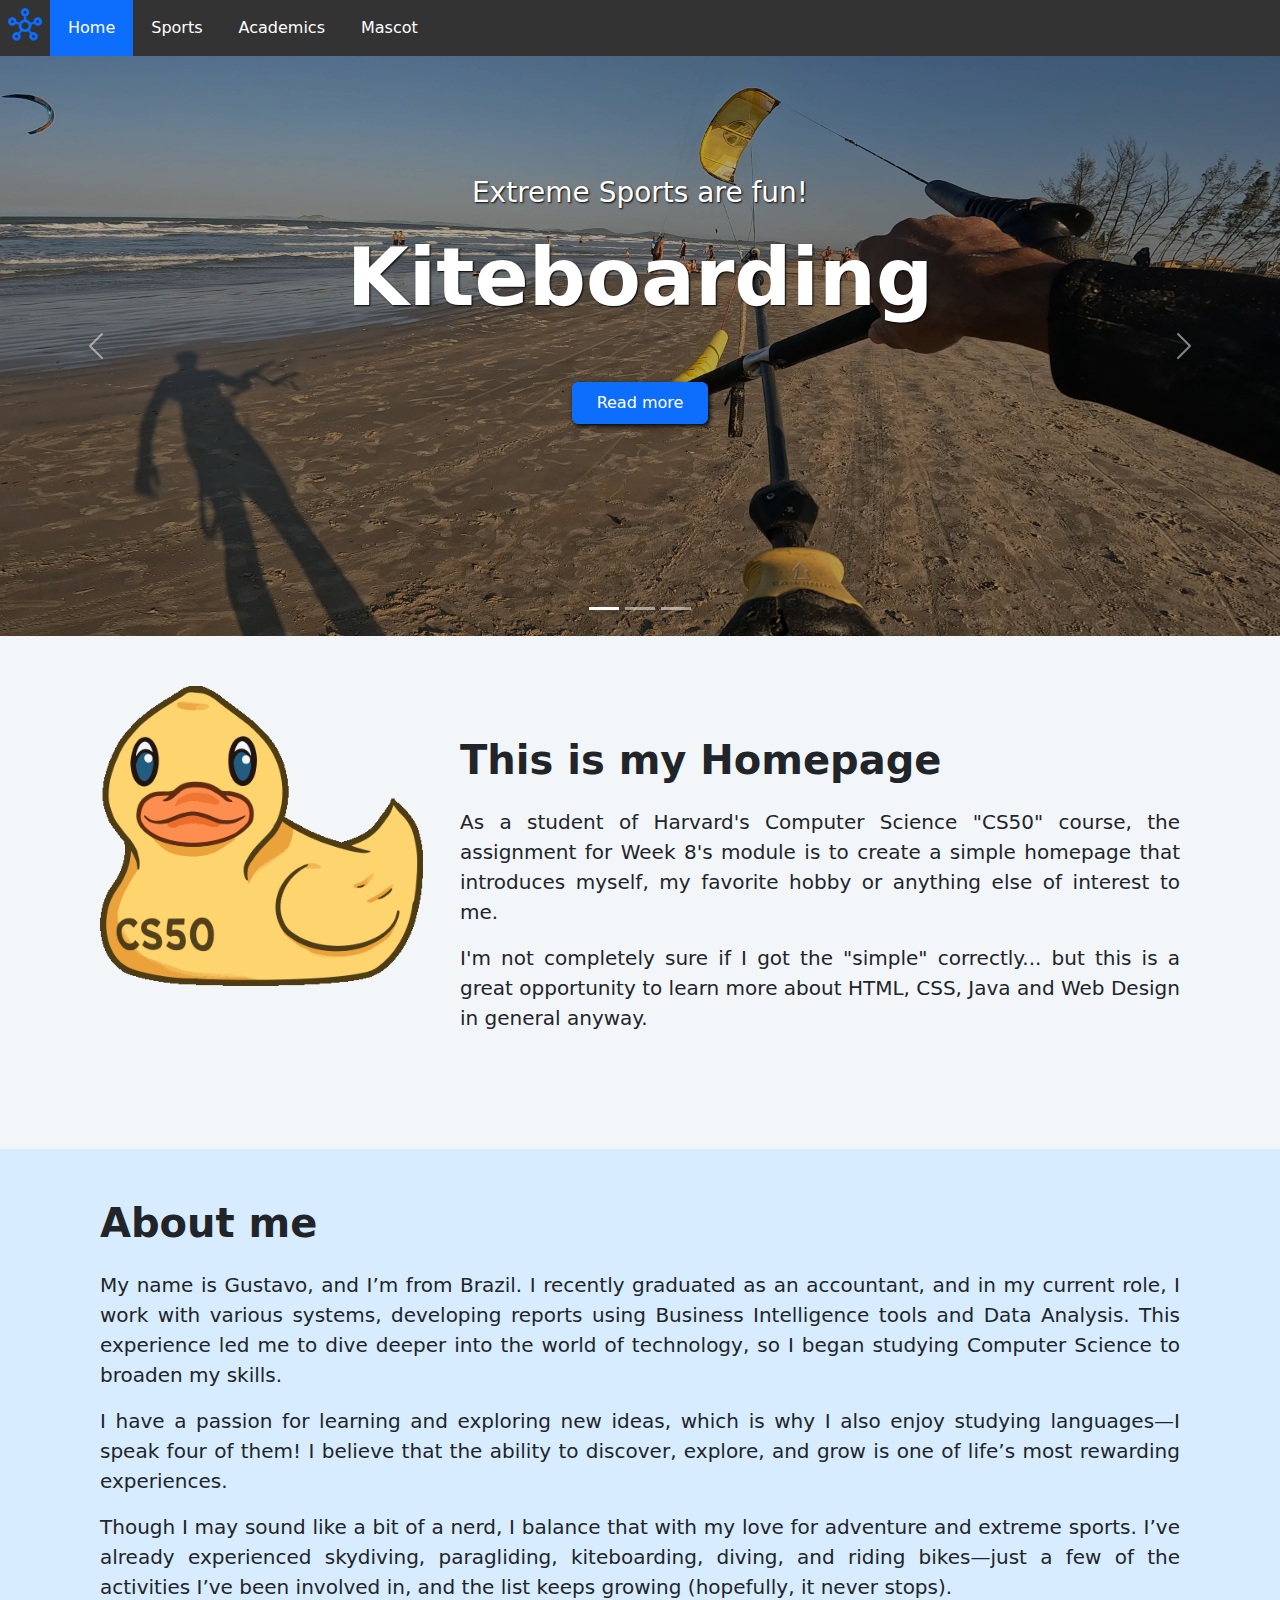
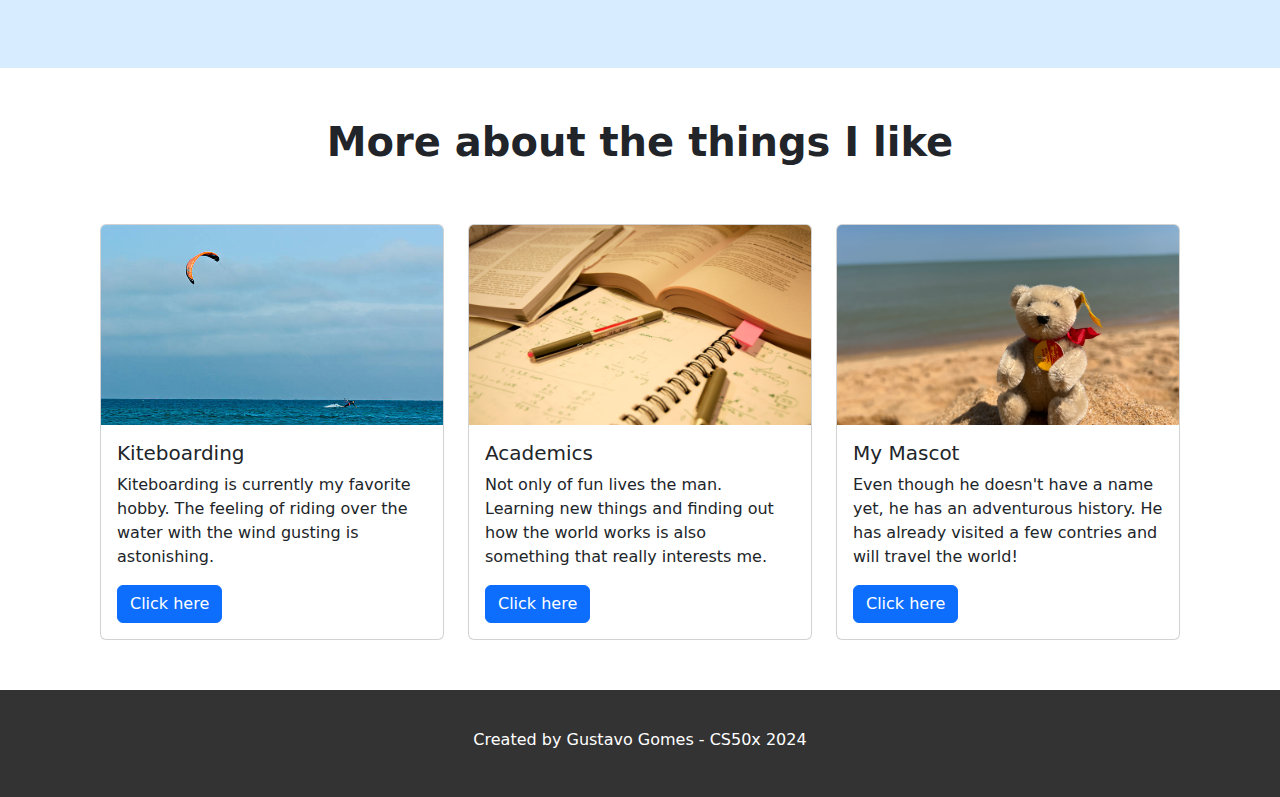
<file: index.html>
<!DOCTYPE html>

<!--Create a simple homepage that introduces myself, my favorite hobby or anything else of interest
Min requirements:
*At least 4 .html pages;
it has to be possible to get from any page on my website to any other page
by following one or more hyperlinks

*At least 10 distinct HTML tags besides <html>, <head>, <body> and <title> - check

*Integrate one or more features from Bootstrap into my site. - check (Carousel and cards)

*At least one stylesheet of my own creation which uses 5 different CSS properties (e.g. font-size, margin, etc.) - check

*Integrate one or more features of JavaScript into my site to make it more interactive. Ex: add alerts,
effects at a recurring interval, interactivity to buttons, dropdowns or forms, etc. - check

*Ensure that it looks nice on browsers both on mobile as well as laptops and desktops. - reasonably ok

*Create a specification.txt file listing the 10 HTML tags and 5 CSS properties I've used, as well as a one-sentence
description of how I chose to use JavaScript and Bootstrap - check

-->

<html lang="en">
    <head>
        <meta charset="utf-8">
        <meta name="viewport" content="width=device-width, initial-scale=1">
        <link href="https://cdn.jsdelivr.net/npm/bootstrap@5.3.3/dist/css/bootstrap.min.css" rel="stylesheet" integrity="sha384-QWTKZyjpPEjISv5WaRU9OFeRpok6YctnYmDr5pNlyT2bRjXh0JMhjY6hW+ALEwIH" crossorigin="anonymous">
        <script src="https://cdn.jsdelivr.net/npm/bootstrap@5.3.3/dist/js/bootstrap.bundle.min.js" integrity="sha384-YvpcrYf0tY3lHB60NNkmXc5s9fDVZLESaAA55NDzOxhy9GkcIdslK1eN7N6jIeHz" crossorigin="anonymous"></script>
        <link href="styles.css" rel="stylesheet">
        <link rel="stylesheet" href="https://cdn.jsdelivr.net/npm/bootstrap-icons@1.11.3/font/bootstrap-icons.min.css">
        <title>Home</title>
        <link rel="icon" type="image/x-icon" href="media/favicon_v3.ico">
        <script src="homepageJava.js"></script>
    </head>
    <body>
        <div id="navbar">
            <a href="index.html"><img id="homeicon" src="media/favicon_v3.ico" alt="main menu"></img></a>
            <ul>
                <li><a class="active" href="index.html">Home</a></li>
                <li><a href="sports.html">Sports</a></li>
                <li><a href="academics.html">Academics</a></li>
                <li><a href="mascot.html">Mascot</a></li>
            </ul>
        </div>
        <header>
            <!--Homepage carousel-->
            <div id="carousel-homepage" class="carousel slide" data-bs-ride="carousel">
                <div class="carousel-indicators">
                  <button type="button" data-bs-target="#carousel-homepage" data-bs-slide-to="0" class="active" aria-current="true" aria-label="Slide 1"></button>
                  <button type="button" data-bs-target="#carousel-homepage" data-bs-slide-to="1" aria-label="Slide 2"></button>
                  <button type="button" data-bs-target="#carousel-homepage" data-bs-slide-to="2" aria-label="Slide 3"></button>
                </div>
                <div class="carousel-inner">
                  <div class="carousel-item active citem">
                    <img src="media/kite.jpg" class="d-block w-100 c-img" alt="1">
                    <div class="carousel-caption top-0 mt-5 d-none d-md-block">
                        <p class="mt-5 fs-3 txt-shadow">Extreme Sports are fun!</p>
                        <h1 class="display-1 fw-bolder txt-shadow">Kiteboarding</h1>
                        <button class="btn btn-primary btn-shadow px-4 py-2 mt-5" onclick="document.location='sports.html'">Read more</button>
                    </div>
                  </div>
                  <div class="carousel-item citem">
                    <img src="media/study2v2.jpg" class="d-block w-100 c-img" alt="2">
                    <div class="carousel-caption top-0 mt-5 d-none d-md-block">
                        <p class="mt-5 fs-3 txt-shadow">Studies are also important...</p>
                        <h1 class="display-1 fw-bolder txt-shadow">Academics</h1>
                        <button class="btn btn-primary btn-shadow px-4 py-2 mt-5" onclick="document.location='academics.html'">Read more</button>
                    </div>
                  </div>
                  <div class="carousel-item citem">
                    <img src="media/mascot2.jpg" class="d-block w-100 c-img" alt="3">
                    <div class="carousel-caption top-0 mt-5 d-none d-md-block">
                        <p class="mt-5 fs-3 txt-shadow">And there's the Mascot!</p>
                        <h1 class="display-1 fw-bolder txt-shadow">Mascot</h1>
                        <button class="btn btn-primary btn-shadow px-4 py-2 mt-5" onclick="document.location='mascot.html'">Read more</button>
                    </div>
                  </div>
                </div>
                <button class="carousel-control-prev" type="button" data-bs-target="#carousel-homepage" data-bs-slide="prev">
                  <span class="carousel-control-prev-icon" aria-hidden="true"></span>
                  <span class="visually-hidden">Previous</span>
                </button>
                <button class="carousel-control-next" type="button" data-bs-target="#carousel-homepage" data-bs-slide="next">
                  <span class="carousel-control-next-icon" aria-hidden="true"></span>
                  <span class="visually-hidden">Next</span>
                </button>
            </div>
          </header>
          <main>
            <div class="info">
                <div class="row g-0">
                  <div class="col-md-4">
                    <img src="media/cs50ddb.gif" class="img-fluid rounded-start info-img" alt="CS50's Rubber Duck">
                  </div>
                  <div class="col-md-8 info-text">
                      <h1 class="fw-bolder">This is my Homepage</h1>
                      <p class="infop fs-5">
                        As a student of Harvard's Computer Science "CS50" course, the assignment for Week 8's module is to create a simple
                        homepage that introduces myself, my favorite hobby or anything else of interest to me.
                      </p>
                      <p class="fs-5">
                        I'm not completely sure if I got the "simple" correctly... but this is a great opportunity to learn
                        more about HTML, CSS, Java and Web Design in general anyway.
                      </p>
                  </div>
                </div>
            </div>

            <div class="me">
              <h1 class="fw-bold">About me</h1>
              <p class="fs-5 infop">
                My name is Gustavo, and I’m from Brazil. I recently graduated as an accountant, and in my current role,
                I work with various systems, developing reports using Business Intelligence tools and Data Analysis.
                This experience led me to dive deeper into the world of technology, so I began studying
                Computer Science to broaden my skills.
              </p>
              <p class="fs-5">
                I have a passion for learning and exploring new ideas, which is why I also enjoy studying
                languages—I speak four of them! I believe that the ability to discover, explore, and grow is one
                of life’s most rewarding experiences.
              </p>
              <p class="fs-5">
                Though I may sound like a bit of a nerd, I balance that with my love for adventure and extreme sports.
                I’ve already experienced skydiving, paragliding, kiteboarding, diving, and riding bikes—just a few of the
                activities I’ve been involved in, and the list keeps growing (hopefully, it never stops).
              </p>
            </div>


            <div class="row g-0 cards-block">
              <div class="cards-title">
                <h1 class="fw-bolder">More about the things I like</h1>
              </div>
              <div class="cards">
                <div class="row row-cols-1 row-cols-md-3 g-4">
                  <div class="col">
                    <div class="card h-80">
                      <img src="media/kite1.jpg" class="card-img-top" alt="kiteboarder riding on the sea">
                      <div class="card-body">
                        <h5 class="card-title">Kiteboarding</h5>
                        <p class="card-text">Kiteboarding is currently my favorite hobby. The feeling of riding over the water
                          with the wind gusting is astonishing.</p>
                        <a href="sports.html" class="btn btn-primary">Click here</a>
                      </div>
                    </div>
                  </div>
                  <div class="col">
                    <div class="card h-80">
                      <img src="media/study.jpg" class="card-img-top" alt="bookshelf">
                      <div class="card-body">
                        <h5 class="card-title">Academics</h5>
                        <p class="card-text">Not only of fun lives the man. Learning new things and finding out how the world works
                          is also something that really interests me.</p>
                          <a href="academics.html" class="btn btn-primary">Click here</a>
                      </div>
                    </div>
                  </div>
                  <div class="col">
                    <div class="card h-80">
                      <img src="media/mascot1.jpg" class="card-img-top c3" alt="...">
                      <div class="card-body">
                        <h5 class="card-title">My Mascot</h5>
                        <p class="card-text">Even though he doesn't have a name yet, he has an adventurous history.
                          He has already visited a few contries and will travel the world!</p>
                          <a href="mascot.html" class="btn btn-primary">Click here</a>
                      </div>
                    </div>
                  </div>
                </div>
              </div>
            </div>

          </main>
        <div class="footer">
            <h6>Created by Gustavo Gomes - CS50x 2024</h6>
        </div>
    </body>
</html>
</file>
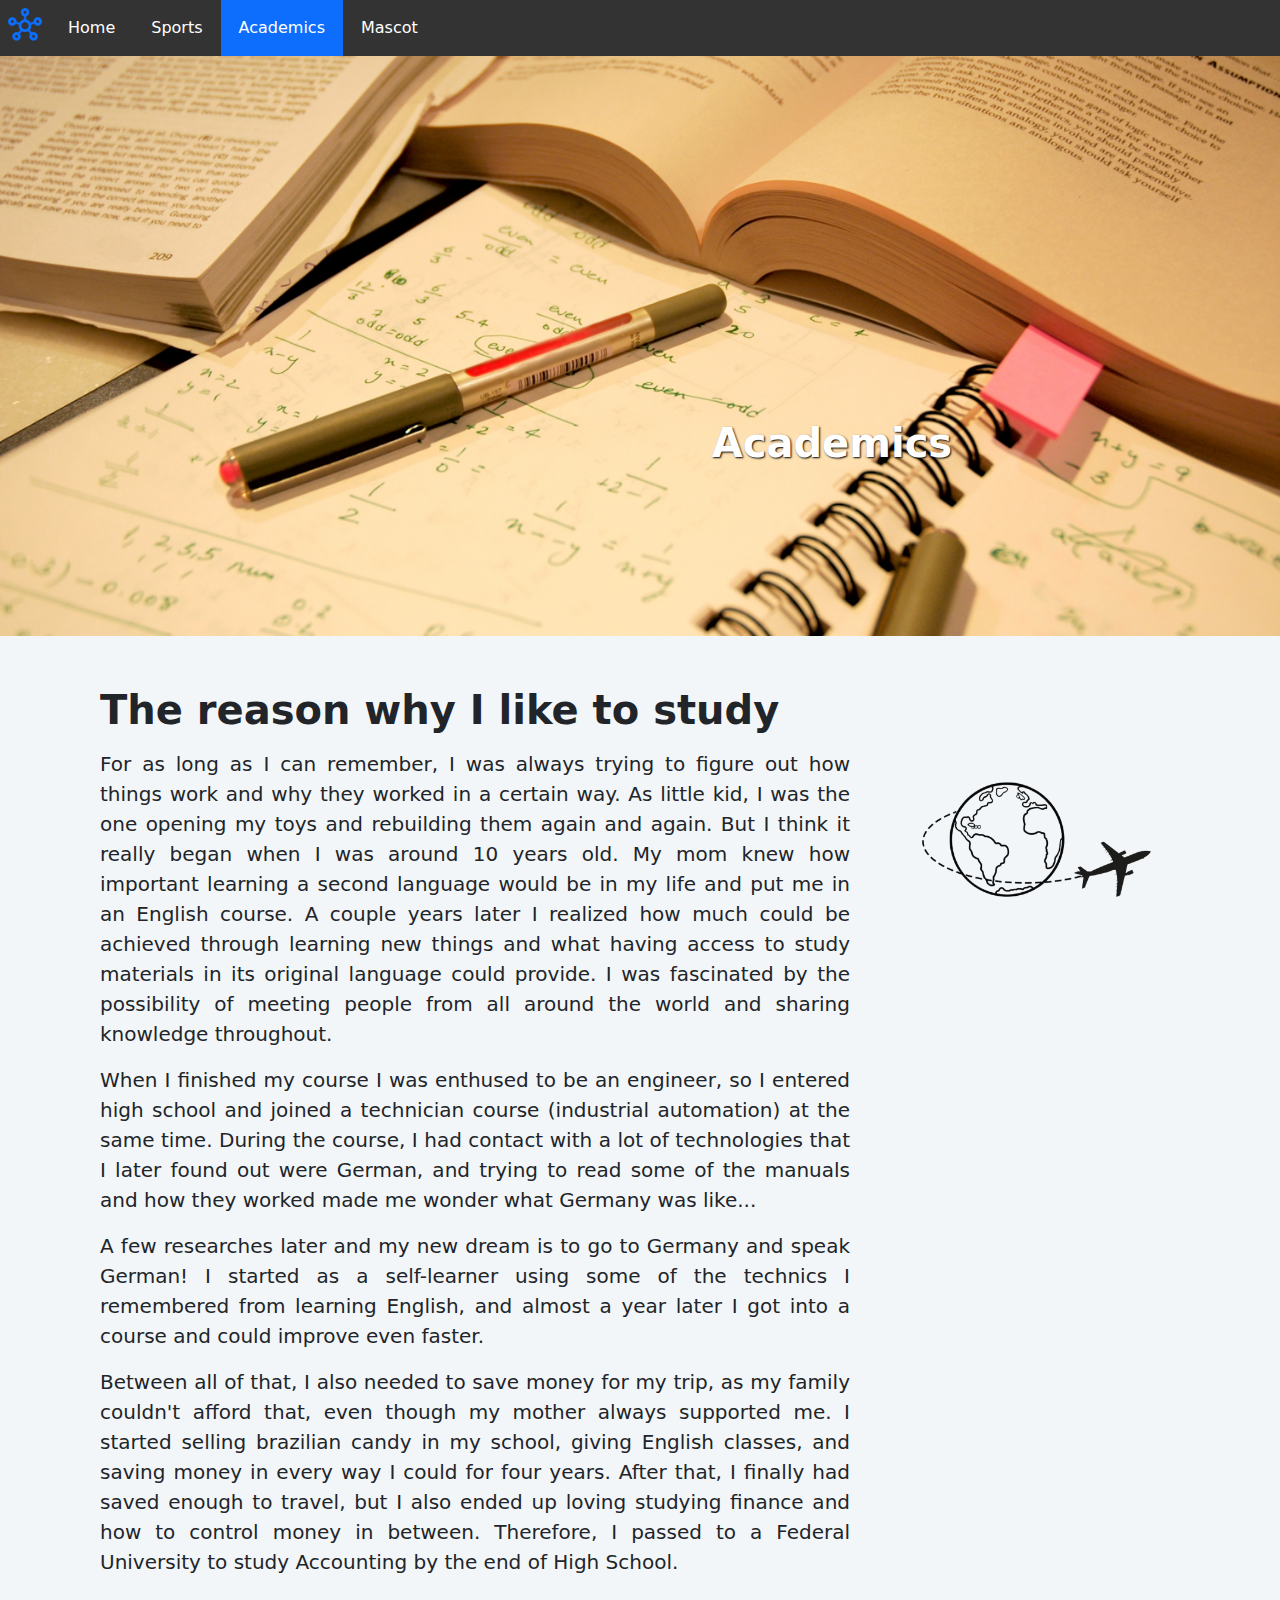
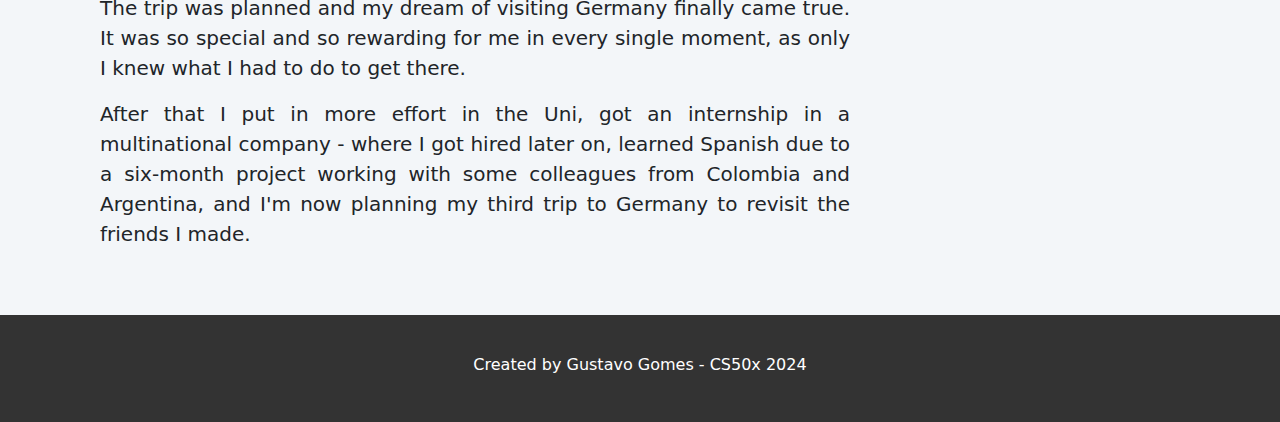
<file: academics.html>
<!DOCTYPE html>

<html lang="en">
    <head>
        <meta charset="utf-8">
        <meta name="viewport" content="width=device-width, initial-scale=1">
        <link href="https://cdn.jsdelivr.net/npm/bootstrap@5.3.3/dist/css/bootstrap.min.css" rel="stylesheet" integrity="sha384-QWTKZyjpPEjISv5WaRU9OFeRpok6YctnYmDr5pNlyT2bRjXh0JMhjY6hW+ALEwIH" crossorigin="anonymous">
        <script src="https://cdn.jsdelivr.net/npm/bootstrap@5.3.3/dist/js/bootstrap.bundle.min.js" integrity="sha384-YvpcrYf0tY3lHB60NNkmXc5s9fDVZLESaAA55NDzOxhy9GkcIdslK1eN7N6jIeHz" crossorigin="anonymous"></script>
        <link href="styles.css" rel="stylesheet">
        <link rel="stylesheet" href="https://cdn.jsdelivr.net/npm/bootstrap-icons@1.11.3/font/bootstrap-icons.min.css">
        <title>Academics</title>
        <link rel="icon" type="image/x-icon" href="media/favicon_v3.ico">
        <script src="homepageJava.js"></script>
    </head>
    <body>
        <div id="navbar">
            <a href="index.html"><img id="homeicon" src="media/favicon_v3.ico" alt="main menu"></img></a>
            <ul>
                <li><a href="index.html">Home</a></li>
                <li><a href="sports.html">Sports</a></li>
                <li><a class="active" href="academics.html">Academics</a></li>
                <li><a href="mascot.html">Mascot</a></li>
            </ul>
        </div>
        <main>
            <header>
                <div>
                    <img src="media/study.jpg" class="d-block w-100 sports-img">
                    <h1 class="sh1 right-centered fs-1 txt-shadow fw-bolder">Academics</h1>
                </div>
            </header>

            <div>
                <div class="info">
                    <div style="display: flex; align-items: flex-start;">
                            <div style="text-align: justify; margin-right: 30px;">
                                <h1 class="fw-bolder">The reason why I like to study</h1>
                                <p style="margin-top: 15px" class="fs-5">
                                    For as long as I can remember, I was always trying to figure out how things work and why they worked
                                    in a certain way. As little kid, I was the one opening my toys and rebuilding them again and again. But I
                                    think it really began when I was around 10 years old. My mom knew how important learning a second
                                    language would be in my life and put me in an English course. A couple years later I realized how
                                    much could be achieved through learning new things and what having access to study materials in its
                                    original language could provide. I was fascinated by the possibility of meeting people from all
                                    around the world and sharing knowledge throughout.
                                </p>
                                <p class="fs-5">
                                    When I finished my course I was enthused to be an engineer, so I entered high school and joined a
                                    technician course (industrial automation) at the same time. During the course, I had contact with
                                    a lot of technologies that I later found out were German, and trying to read some of the manuals and
                                    how they worked made me wonder what Germany was like...
                                </p>
                                <p class="fs-5">
                                    A few researches later and my new dream is to go to Germany and speak German! I started as a
                                    self-learner using some of the technics I remembered from learning English, and almost a year later I got
                                    into a course and could improve even faster.
                                </p>
                                <p class="fs-5">
                                    Between all of that, I also needed to save money for my trip, as my family couldn't afford that, even
                                    though my mother always supported me. I started selling brazilian candy in my school, giving English classes,
                                    and saving money in every way I could for four years. After that, I finally had saved enough to travel,
                                    but I also ended up loving studying finance and how to control money in between. Therefore, I
                                    passed to a Federal University to study Accounting by the end of High School.
                                </p>
                                <p class="fs-5">
                                    The trip was planned and my dream of visiting Germany finally came true. It was so special and so
                                    rewarding for me in every single moment, as only I knew what I had to do to get there.
                                </p>
                                <p class="fs-5">
                                    After that I put in more effort in the Uni, got an internship in a multinational company - where I
                                    got hired later on, learned Spanish due to a six-month project working with some colleagues from Colombia
                                    and Argentina, and I'm now planning my third trip to Germany to revisit the friends I made.
                                </p>
                            </div>
                            <img src="media/globe.png" style="height: auto; width: 300px;">
                    </div>

                </div>
            </div>


        </main>

        <div class="footer">
            <h6>Created by Gustavo Gomes - CS50x 2024</h6>
        </div>

    </body>
</html>
</file>
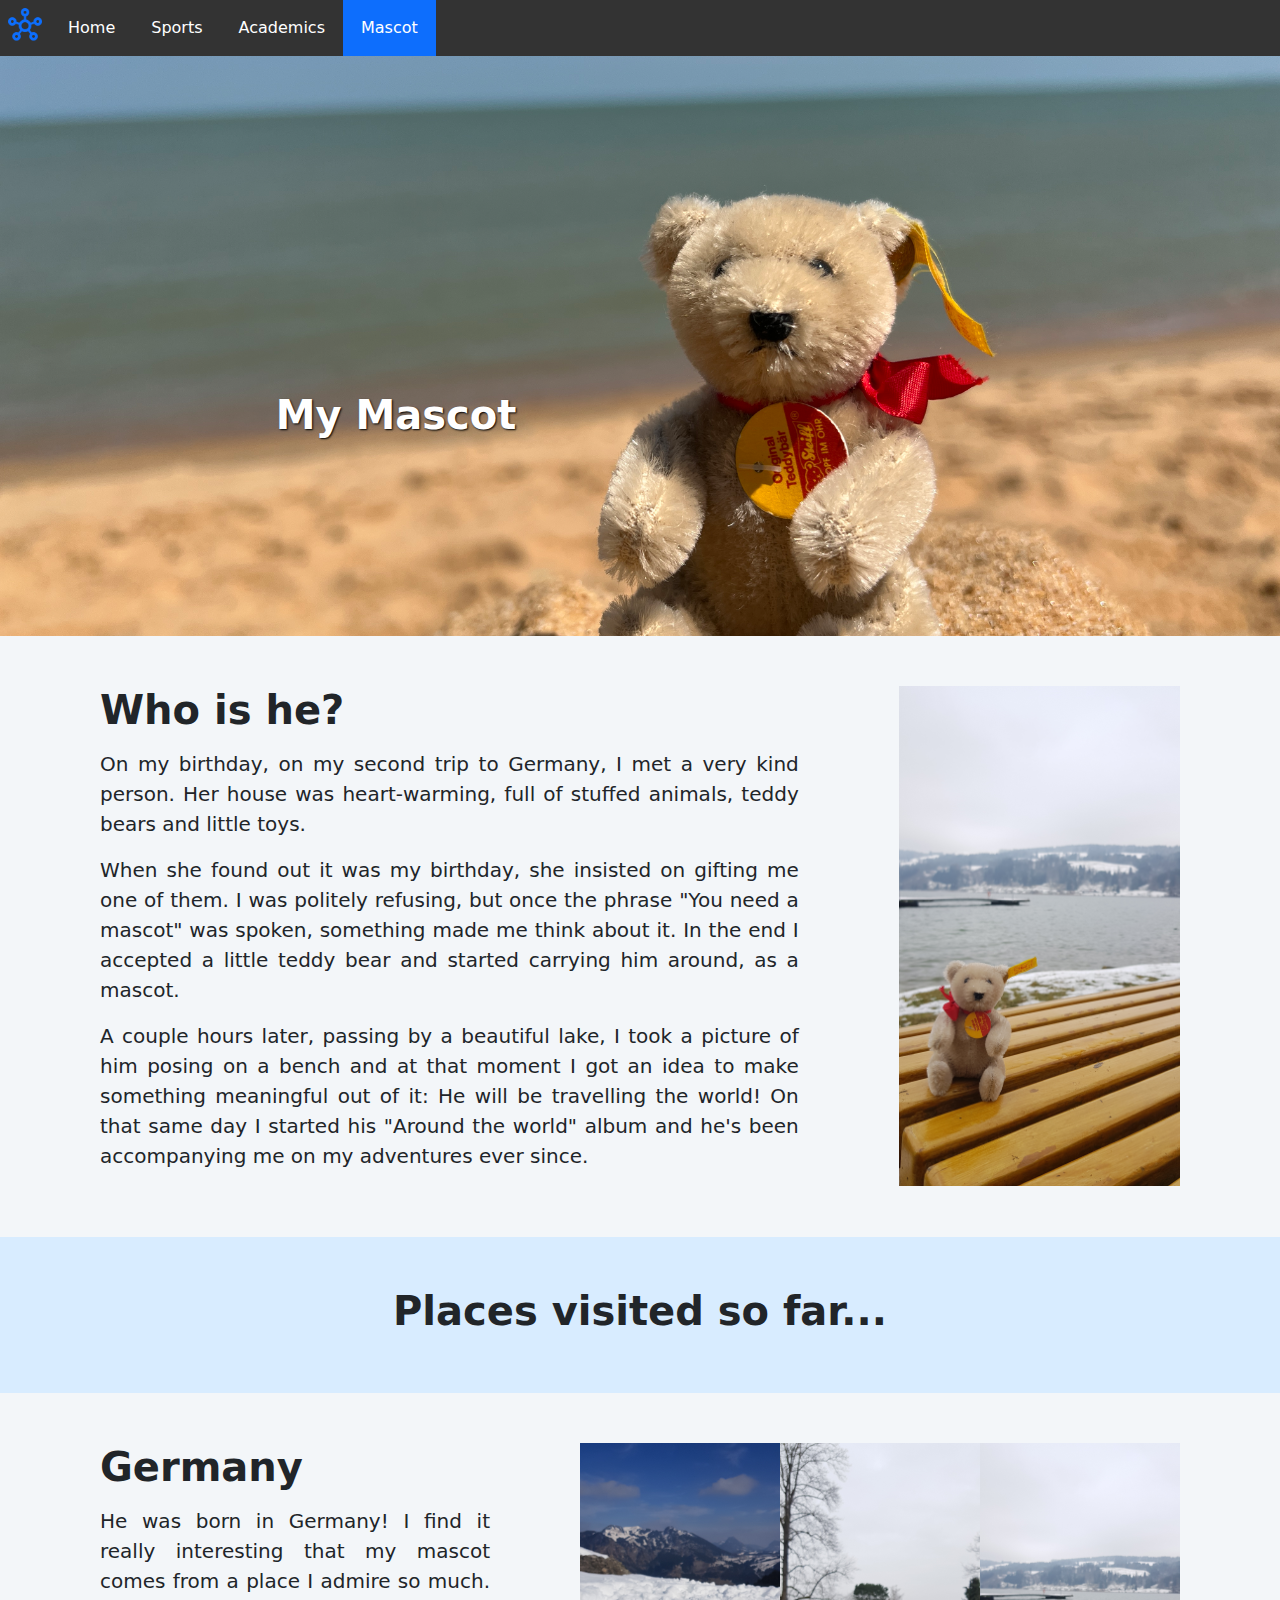
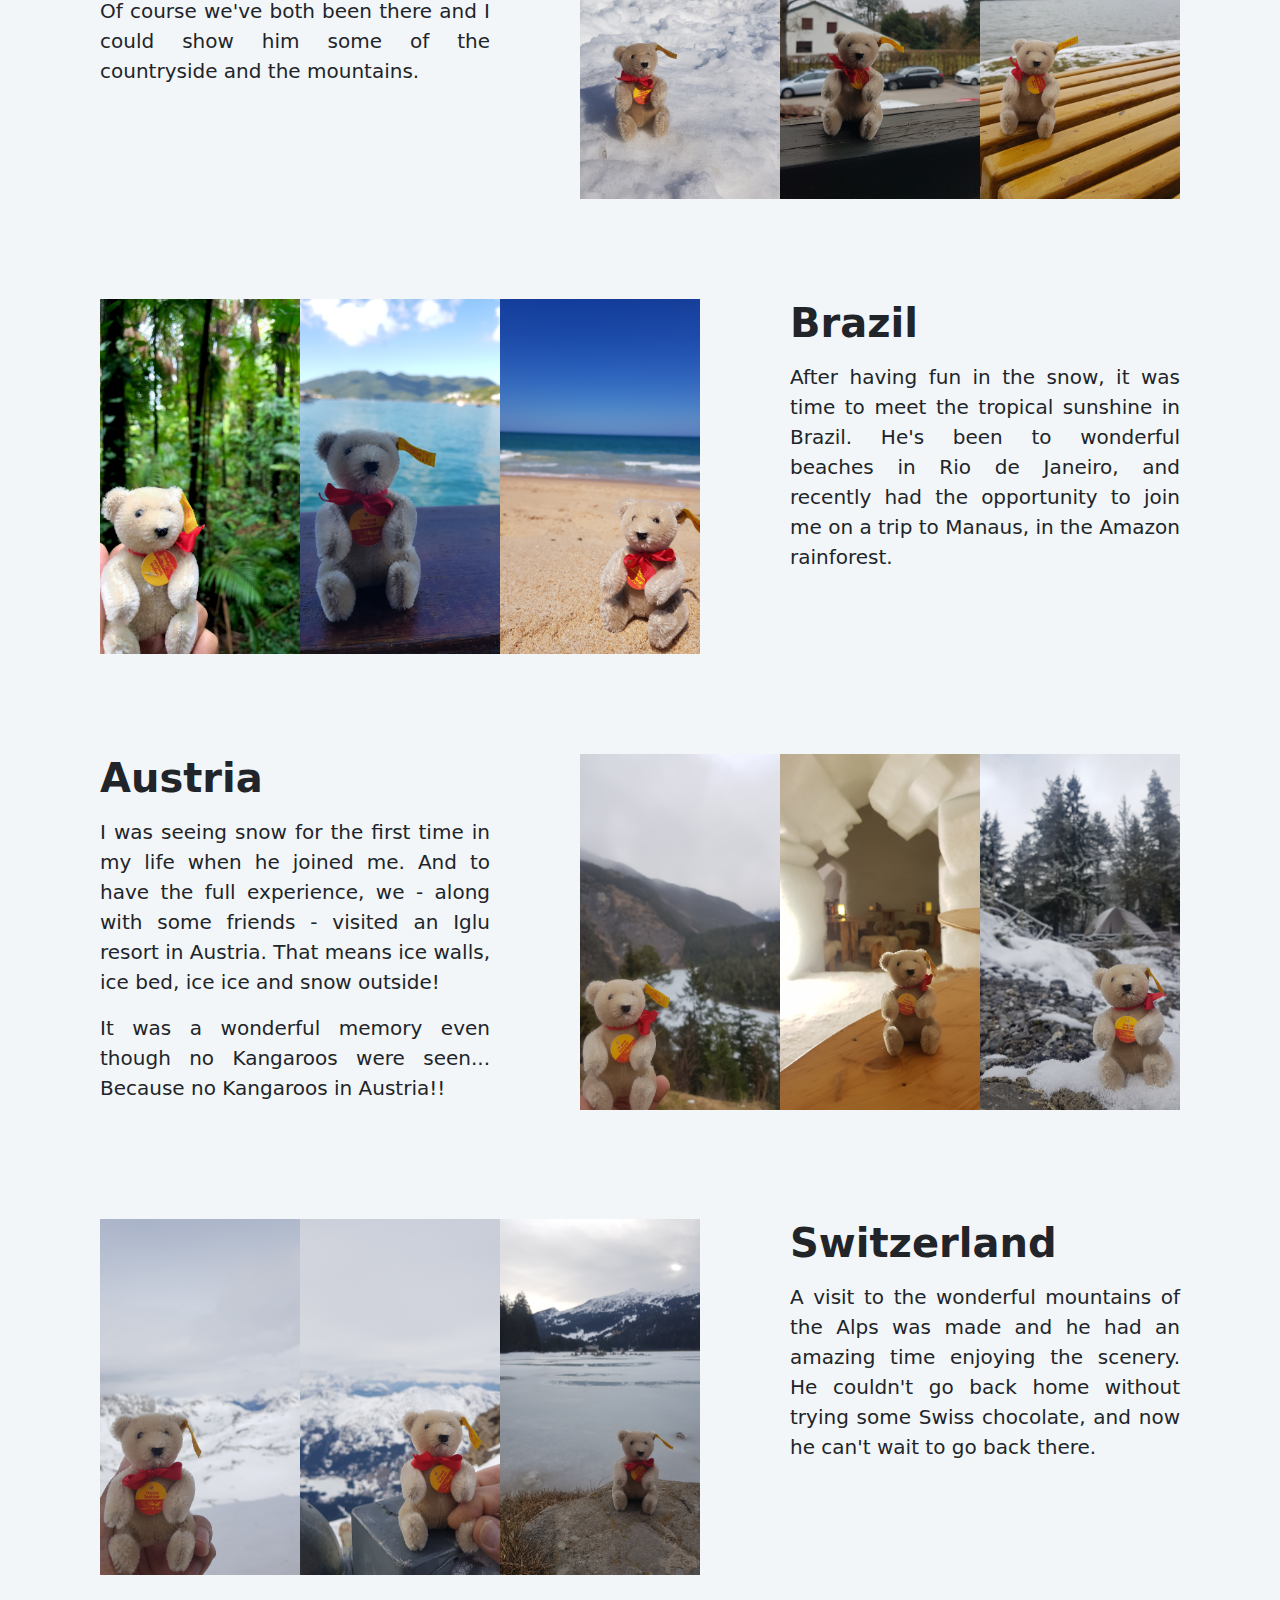
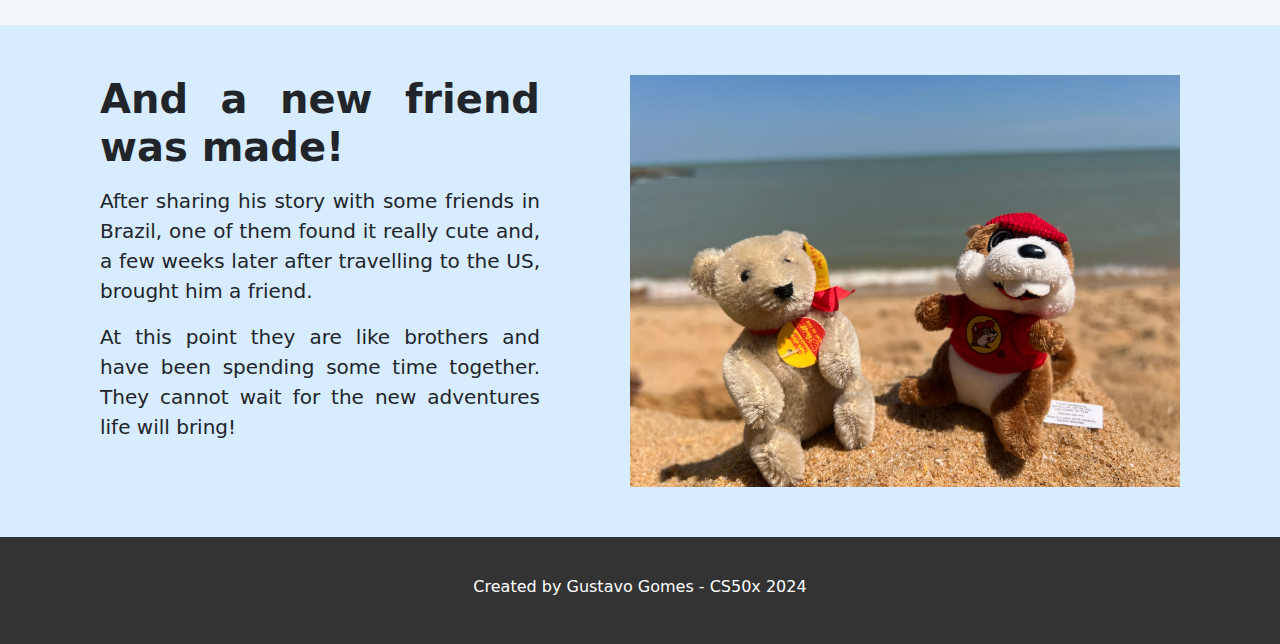
<file: mascot.html>
<!DOCTYPE html>

<html lang="en">
    <head>
        <meta charset="utf-8">
        <meta name="viewport" content="width=device-width, initial-scale=1">
        <link href="https://cdn.jsdelivr.net/npm/bootstrap@5.3.3/dist/css/bootstrap.min.css" rel="stylesheet" integrity="sha384-QWTKZyjpPEjISv5WaRU9OFeRpok6YctnYmDr5pNlyT2bRjXh0JMhjY6hW+ALEwIH" crossorigin="anonymous">
        <script src="https://cdn.jsdelivr.net/npm/bootstrap@5.3.3/dist/js/bootstrap.bundle.min.js" integrity="sha384-YvpcrYf0tY3lHB60NNkmXc5s9fDVZLESaAA55NDzOxhy9GkcIdslK1eN7N6jIeHz" crossorigin="anonymous"></script>
        <link href="styles.css" rel="stylesheet">
        <link rel="stylesheet" href="https://cdn.jsdelivr.net/npm/bootstrap-icons@1.11.3/font/bootstrap-icons.min.css">
        <title>Mascot</title>
        <link rel="icon" type="image/x-icon" href="media/favicon_v3.ico">
        <script src="homepageJava.js"></script>
    </head>
    <body>
        <div id="navbar">
            <a href="index.html"><img id="homeicon" src="media/favicon_v3.ico" alt="main menu"></img></a>
            <ul>
                <li><a href="index.html">Home</a></li>
                <li><a href="sports.html">Sports</a></li>
                <li><a href="academics.html">Academics</a></li>
                <li><a class="active" href="mascot.html">Mascot</a></li>
            </ul>
        </div>
        <main>
            <header>
                <div>
                    <img src="media/mascot1.jpg" class="d-block w-100 sports-img">
                    <h1 class="sh1 left-centered fs-1 txt-shadow fw-bolder">My Mascot</h1>
                </div>
            </header>

            <div>
                <div class="info">
                    <div style="display: flex; align-items: flex-start;">
                        <div style="text-align: justify; margin-right: 90px">
                            <h1 class="fw-bolder">Who is he?</h1>
                            <p style="margin-top: 15px" class="fs-5">
                                On my birthday, on my second trip to Germany, I met a very kind person. Her house was heart-warming,
                                 full of stuffed animals, teddy bears and little toys.
                            </p>
                            <p class="fs-5">
                                When she found out it was my birthday, she insisted on gifting me one of them. I was politely refusing,
                                but once the phrase "You need a mascot" was spoken, something made me think about it. In the end I
                                accepted a little teddy bear and started carrying him around, as a mascot.
                            </p>
                            <p class="fs-5">
                                A couple hours later, passing by a beautiful lake, I took a picture of him posing on a bench and at that
                                moment I got an idea to make something meaningful out of it: He will be travelling the world!
                                On that same day I started his "Around the world" album and he's been accompanying me on my adventures
                                ever since.
                            </p>
                        </div>
                        <img src="media/ger3.jpg" style="margin-left: 10px; height: auto; max-height: 500px; width: 350px;">
                    </div>
                </div>
            </div>

            <div class="me">
                <h1 class="fw-bold" style="text-align: center">Places visited so far...</h1>
            </div>

            <div class="info">
                <div style="display: flex; align-items: flex-start;">
                    <div style="text-align: justify; margin-right: 90px">
                        <h1 class="fw-bolder">Germany</h1>
                        <p  class="fs-5"style="margin-top: 15px">
                            He was born in Germany!
                            I find it really interesting that my mascot comes from a place I admire so much.
                            Of course we've both been there and I could show him some of the countryside and the mountains.
                        </p>
                    </div>
                    <img src="media/ger1.jpg" class="masc-img">
                    <img src="media/ger2.jpg" class="masc-img">
                    <img src="media/ger3.jpg" class="masc-img">
                </div>
            </div>

            <div class="info">
                <div style="display: flex; align-items: flex-start;">
                    <img src="media/bra1v3.jpg" class="masc-img">
                    <img src="media/bra2.jpg" class="masc-img">
                    <img src="media/bra3.jpg" class="masc-img">
                        <div style="text-align: justify; margin-left: 90px">
                            <h1 class="fw-bolder">Brazil</h1>
                            <p  class="fs-5"style="margin-top: 15px">
                                After having fun in the snow, it was time to meet the tropical sunshine in Brazil.
                                He's been to wonderful beaches in Rio de Janeiro, and recently had the opportunity
                                to join me on a trip to Manaus, in the Amazon rainforest.
                            </p>
                        </div>
                </div>
            </div>

            <div class="info">
                <div style="display: flex; align-items: flex-start;">
                    <div style="text-align: justify; margin-right: 90px">
                        <h1 class="fw-bolder">Austria</h1>
                        <p class="fs-5"style="margin-top: 15px">
                            I was seeing snow for the first time in my life when he joined me. And to have the full experience,
                            we - along with some friends - visited an Iglu resort in Austria. That means ice walls, ice bed,
                            ice ice and snow outside!
                        </p>
                        <p class="fs-5">
                            It was a wonderful memory even though no Kangaroos were seen... Because no Kangaroos in Austria!!
                        </p>
                    </div>
                    <img src="media/aus3.jpg" class="masc-img">
                    <img src="media/aus2.jpg" class="masc-img">
                    <img src="media/aus1.jpg" class="masc-img">
                </div>
            </div>

            <div class="info">
                <div style="display: flex; align-items: flex-start;">
                    <img src="media/ch3.jpg" class="masc-img">
                    <img src="media/ch2.jpg" class="masc-img">
                    <img src="media/ch1.jpg" class="masc-img">
                        <div style="text-align: justify; margin-left: 90px">
                            <h1 class="fw-bolder">Switzerland</h1>
                            <p  class="fs-5"style="margin-top: 15px">
                                A visit to the wonderful mountains of the Alps was made and he had an amazing time enjoying the scenery.
                                He couldn't go back home without trying some Swiss chocolate, and now he can't wait to go back there.
                            </p>
                        </div>
                </div>
            </div>

            <div class="info2">
                <div style="display: flex; align-items: flex-start;">
                    <div style="text-align: justify; margin-right: 90px">
                        <h1 class="fw-bolder">And a new friend was made!</h1>
                        <p class="fs-5"style="margin-top: 15px">
                            After sharing his story with some friends in Brazil, one of them found it really cute and,
                            a few weeks later after travelling to the US, brought him a friend.
                        </p>
                        <p class="fs-5">
                            At this point they are like brothers and have been spending some time together.
                            They cannot wait for the new adventures life will bring!
                        </p>
                    </div>
                    <img src="media/friend.jpg" style="height: auto; width: 550px;">
                </div>
            </div>

        </main>

        <div class="footer">
            <h6>Created by Gustavo Gomes - CS50x 2024</h6>
        </div>

    </body>
</html>
</file>
<file: styles.css>
#navbar {
    position: fixed;
    width: 100%;
    z-index: 1000;
    margin: 0;
    padding: 0;
    overflow: hidden;
    background-color: #333;
}

li {
    list-style-type: none;
    float: left;
}

li a {
    display: block;
    padding: 16px 18px;
    color: white;
    text-align: center;
    text-decoration: none;
}

li a:hover {
    background-color: #111;
}

.active {
    background-color: #0D6EFD;
}

#homeicon {
    float: left;
    background-color: #333;
    overflow: hidden;
    height: 50px;
    padding: 8px;
}

.footer {
    color: white;
    background-color: #333;
    padding: 40px;
    text-align: center;
    font-weight: bold;
}

header {
    padding-top: 56px;
}

.citem {
    height: 580px;
}

.c-img {
    height: 100%;
    object-fit: cover;
    filter: brightness(0.7);
}

.txt-shadow {
    text-shadow: 1px 1px 2px #000000;
}

.btn-shadow {
    box-shadow: 2px 2px 5px #000000;
}

.card-img-top {
    max-height: 200px;
}

.cards {
    padding-top: 50px;
    padding-left: 100px;
    padding-right: 100px;
    padding-bottom: 50px;
}

.c3 {
    object-fit: cover;
}

.info {
    background-color: #f3f6f9;
    padding-top: 50px;
    padding-bottom: 50px;
    padding-left: 100px;
    padding-right: 100px;
    text-align: justify;
}

.info-text {
    padding-top: 50px;
    padding-bottom: 50px;
    text-align: justify;
}

.infop {
    padding-top: 15px;
}

.info-img {
    max-height: 300px;
}

.cards-title {
    padding-top: 50px;
    text-align: center;
}

.me {
    background-color: #d8ecff;
    padding-top: 50px;
    padding-bottom: 50px;
    padding-left: 100px;
    padding-right: 100px;
    text-align: justify;
}

.info2 {
    background-color: #d8ecff;
    padding-top: 50px;
    padding-bottom: 50px;
    padding-left: 100px;
    padding-right: 100px;
    text-align: justify;
}

.sports-img {
    height: 580px;
    object-fit: cover;
}

.sh1 {
    color: #FFFFFF;
}

.right-centered {
    position: absolute;
    top: 50%;
    left: 65%;
    transform: translate(-50%, -65%);
}

.left-centered {
    position: absolute;
    top: 45%;
    left: 30%;
    transform: translate(-45%, -30%);
}

.card-group img {
    background-color: #a3b8c8;
    max-height: 400px;
    object-fit: cover;
}

.masc-img {
    height: auto;
    width: 200px;
}
</file>
